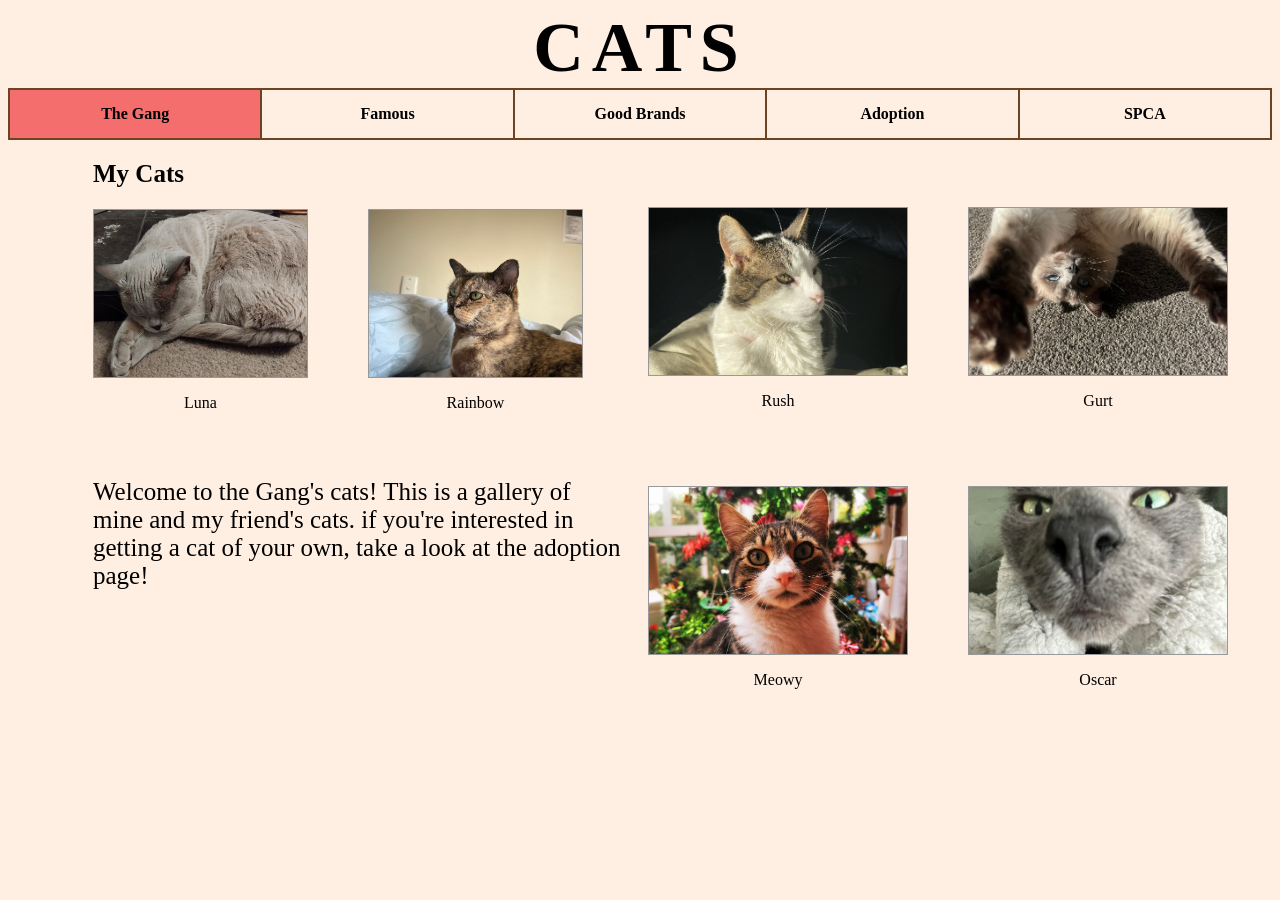
<file: index.html>
<!DOCTYPE html>
<html lang="en">
<head>
    <meta charset="UTF-8">
    <meta name="viewport" content="width=device-width, initial-scale=1.0">
    <link rel="stylesheet" href="style.css">
    <title>Document</title>
</head>
<body>
    <header>
        <div class="title">
            <h1>CATS</h1>
        </div>    

        <nav>
            <a href="index.html" class="current">The Gang</a>
            <a href="famous.html">Famous</a>
            <a href="brands.html">Good Brands</a>
            <a href="adoption.html">Adoption</a>
            <a href="spca.html">SPCA</a>
        </nav>
    </header>

    <main>

    <div class="cats-section">
  <!-- my cats -->
  <div class="my-cats">
    <h2>My Cats</h2>
    <div class="my-cats-boxes">
      <div class="cat">
        <div class="cat-image"><img src="images/luna.jpg" alt="Luna"></div>
        <p>Luna</p>
      </div>
      <div class="cat">
        <div class="cat-image"><img src="images/rainbow.jpg" alt="Rainbow"></div>
        <p>Rainbow</p>
      </div>
    </div>
    <p class="subtext">Welcome to the Gang's cats! This is a gallery of mine and my friend's cats. if you're interested in getting a cat of your own, take a look at the adoption page!</p>
  </div>

  <!-- other cats -->
  <div class="other-cats">
    <div class="cat">
      <div class="cat-image"><img src="images/rush.jpg" alt="Rush"></div>
      <p>Rush</p>
    </div>
    <div class="cat">
      <div class="cat-image"><img src="images/gurt.jpg" alt="Gurt"></div>
      <p>Gurt</p>
    </div>
    <div class="cat">
      <div class="cat-image"><img src="images/snowy.jpg" alt="Snowy"></div>
      <p>Snowy</p>
    </div>
    <div class="cat">
      <div class="cat-image"><img src="images/meowy.jpg" alt="Meowy"></div>
      <p>Meowy</p>
    </div>
    <div class="cat">
      <div class="cat-image"><img src="images/oscar.jpg" alt="Oscar"></div>
      <p>Oscar</p>
    </div>
    <div class="cat">
      <div class="cat-image"><img src="images/charlie.jpg" alt="Charlie"></div>
      <p>Charlie</p>
    </div>
  </div>
</div>
</main>
</file>
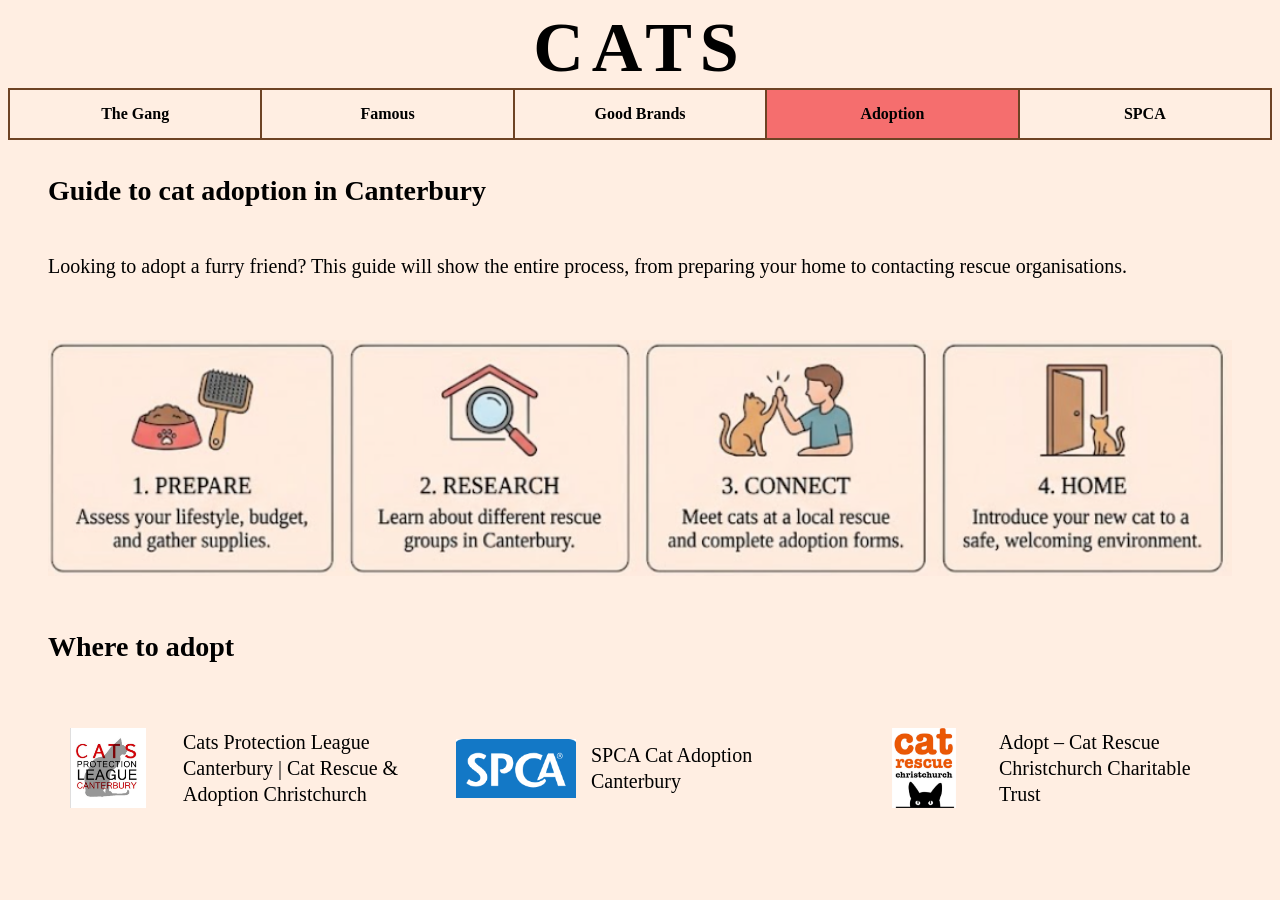
<file: adoption.html>
<!DOCTYPE html>
<html lang="en">
<head>
    <meta charset="UTF-8">
    <meta name="viewport" content="width=device-width, initial-scale=1.0">
    <link rel="stylesheet" href="style.css">
    <title>Document</title>
</head>
<body>
    <header>
        <div class="title">
            <h1>CATS</h1>
        </div>    

        <nav>
            <a href="index.html">The Gang</a>
            <a href="famous.html">Famous</a>
            <a href="brands.html">Good Brands</a>
            <a href="adoption.html"  class="current">Adoption</a>
            <a href="spca.html">SPCA</a>
        </nav>
    </header>
    <main class="adoption-page">
        <h2>Guide to cat adoption in Canterbury</h2>
        <p class="intro-text">Looking to adopt a furry friend? This guide will show the entire process, from preparing your home to contacting rescue organisations. </p>

        <div class="infographic-container">
            <img src="images/adoptionguide.png" alt="Adoption guide" class="infographic-image">
        </div>

        <h2>Where to adopt</h2>

        <!--rescue links section-->
        <div class="rescue-links">
            <div class="rescue-item">
                <img src="images/catsprotection.png" alt="Cats Protection League">
                <a href="https://cats.org.nz/" target="_blank">Cats Protection League Canterbury | Cat Rescue & Adoption Christchurch</a>
             </div>

            <div class="rescue-item">
                <img src="images/spca.png" alt="SPCA">
                <a href="https://www.spca.nz/adopt  " target="_blank">SPCA Cat Adoption Canterbury</a>
            </div>

            <div class="rescue-item">
                <img src="images/catsrescue.png" alt="Cat Rescue Christchurch">
                <a href="https://www.catrescue.org.nz" target="_blank">Adopt – Cat Rescue Christchurch Charitable Trust</a>
            </div>
        </div>
    </main>

</body>
</html>
</file>
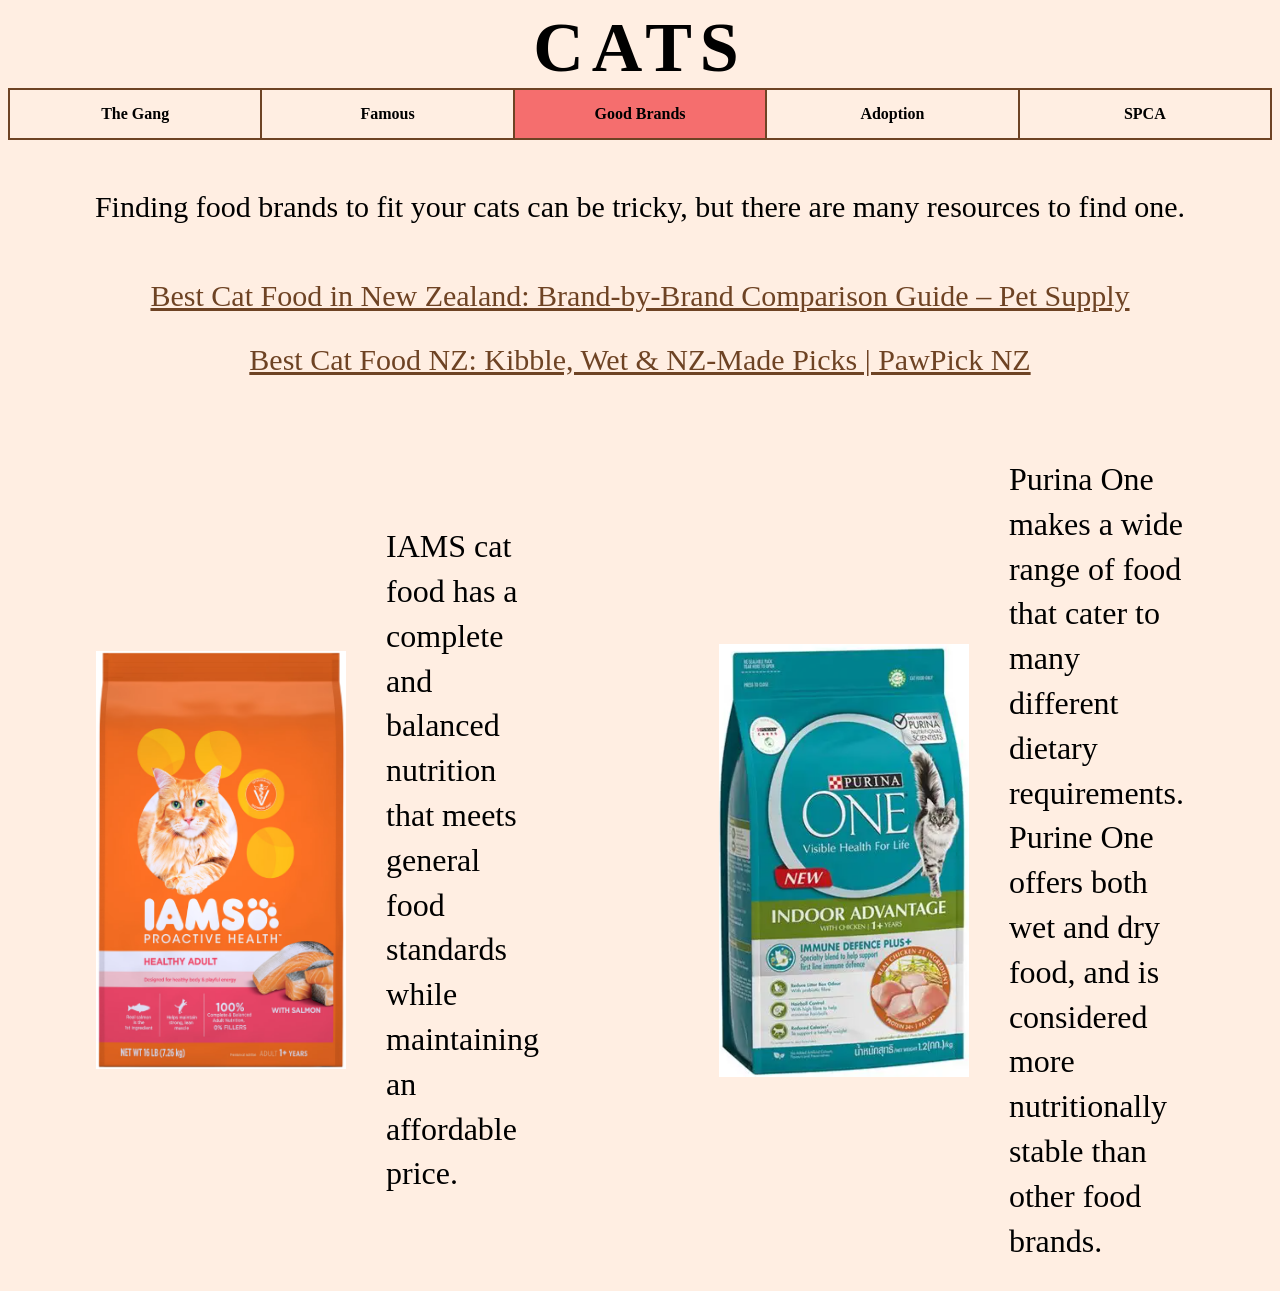
<file: brands.html>
<!DOCTYPE html>
<html lang="en">
<head>
    <meta charset="UTF-8">
    <meta name="viewport" content="width=device-width, initial-scale=1.0">
    <link rel="stylesheet" href="style.css">
    <title>Document</title>
</head>
<body>
    <header>
        <div class="title">
            <h1>CATS</h1>
        </div>    

        <nav>
            <a href="index.html">The Gang</a>
            <a href="famous.html">Famous</a>
            <a href="brands.html"  class="current">Good Brands</a>
            <a href="adoption.html">Adoption</a>
            <a href="spca.html">SPCA</a>
        </nav>
    </header>

    <main class="brands-container">
        <p class="brands-intro-text">
            Finding food brands to fit your cats can be tricky, but there are many resources to find one.
        </p>

        <div class="brand-links" >
            <a href="https://petsupply.co.nz/blogs/pet-advice/best-cat-food-in-new-zealand-2026" target="_blank">Best Cat Food in New Zealand: Brand-by-Brand Comparison Guide – Pet Supply</a>
            <a href="https://pawpick.co.nz/guides/best-cat-food-nz/" target="_blank">Best Cat Food NZ: Kibble, Wet & NZ-Made Picks | PawPick NZ</a>
        </div>  

        <section class="brands-grid">
            <!--Iams section-->
            <div class="brand">
                <img src="images/iams.png" alt="IAMS cat food" class="brand-img">
                <p class="brand-desc">
                    IAMS cat food has a complete and balanced nutrition that meets general food standards while maintaining an affordable price.
                </p>
            </div>

            <!--purina ONE-->
            <div class="brand">
                <img src="images/purinaone.png" alt="Purina ONE" class="brand-img">
                <p class="brand-desc">
                    Purina One makes a wide range of food that cater to many different dietary requirements. Purine One offers both wet and dry food, and is considered more nutritionally stable than other food brands.
                </p>
            </div>
        </section>
    </main>

</body>
</html>
</file>
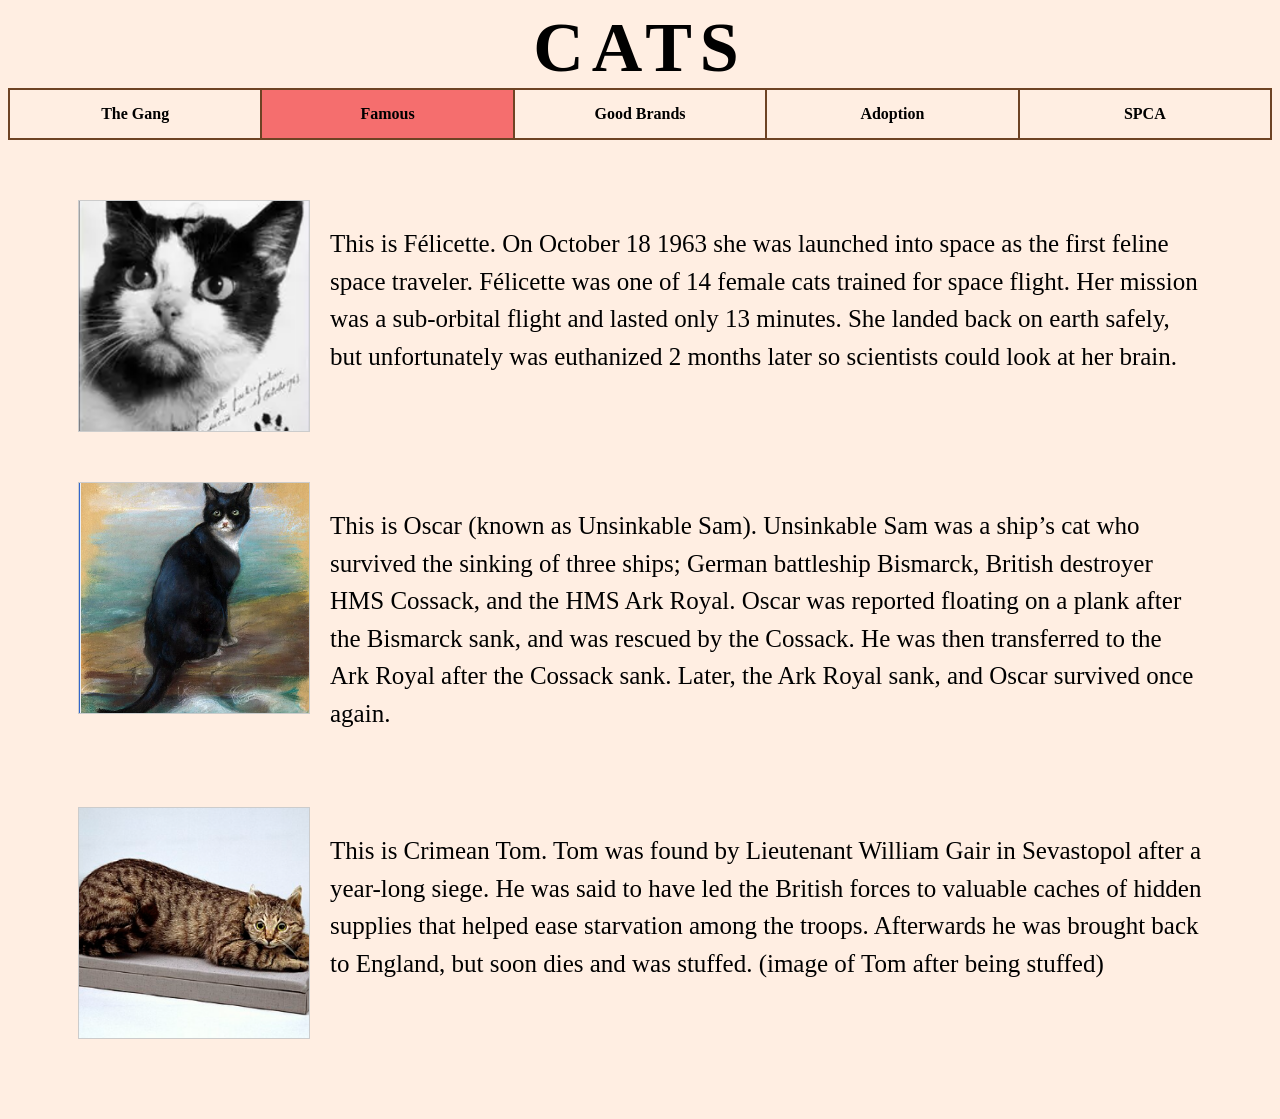
<file: famous.html>
<!DOCTYPE html>
<html lang="en">
<head>
    <meta charset="UTF-8">
    <meta name="viewport" content="width=device-width, initial-scale=1.0">
    <link rel="stylesheet" href="style.css">
    <title>Document</title>
</head>
<body>
    <header>
        <div class="title">
            <h1>CATS</h1>
        </div>    

        <nav>
            <a href="index.html">The Gang</a>
            <a href="famous.html" class="current">Famous</a>
            <a href="brands.html">Good Brands</a>
            <a href="adoption.html">Adoption</a>
            <a href="spca.html">SPCA</a>
        </nav>
    </header>
    <main class="famous-page">
<!-- Félicette -->
      <div class="famous-cat">
        <div class="famous-cat-image">
          <img src="images/felicette.png" alt="Félicette the space cat">
        </div>
        <div class="famous-cat-info">
          <p>This is Félicette. On October 18 1963 she was launched into space as the first feline space traveler. Félicette was one of 14 female cats trained for space flight. Her mission was a sub-orbital flight and lasted only 13 minutes. She landed back on earth safely, but unfortunately was euthanized 2 months later so scientists could look at her brain.</p>
        </div>
      </div>

<!-- Unsinkable Sam-->
      <div class="famous-cat">
        <div class="famous-cat-image">
            <img src="images/unsinkablesam.png" alt="Unsinkable Sam">
        </div>
        <div class="famous-cat-info">
            <p>This is Oscar (known as Unsinkable Sam). Unsinkable Sam was a ship’s cat who survived the sinking of three ships; German battleship Bismarck, British destroyer HMS Cossack, and the HMS Ark Royal. Oscar was reported floating on a plank after the Bismarck sank, and was rescued by the Cossack. He was then transferred to the Ark Royal after the Cossack sank. Later, the Ark Royal sank, and Oscar survived once again.</p>
        </div>
      </div>
<!--Crimean Tom-->
      <div class="famous-cat">
        <div class="famous-cat-image">
            <img src="images/crimeantom.png" alt="Crimean Tom">
        </div>
        <div class="famous-cat-info">
            <p>This is Crimean Tom. Tom was found by Lieutenant William Gair in Sevastopol after a year-long siege. He was said to have led the British forces to valuable caches of hidden supplies that helped ease starvation among the troops. Afterwards he was brought back to England, but soon dies and was stuffed. (image of Tom after being stuffed)</p>
        </div>
      </div>
    </main>
</body>
</html>
</file>
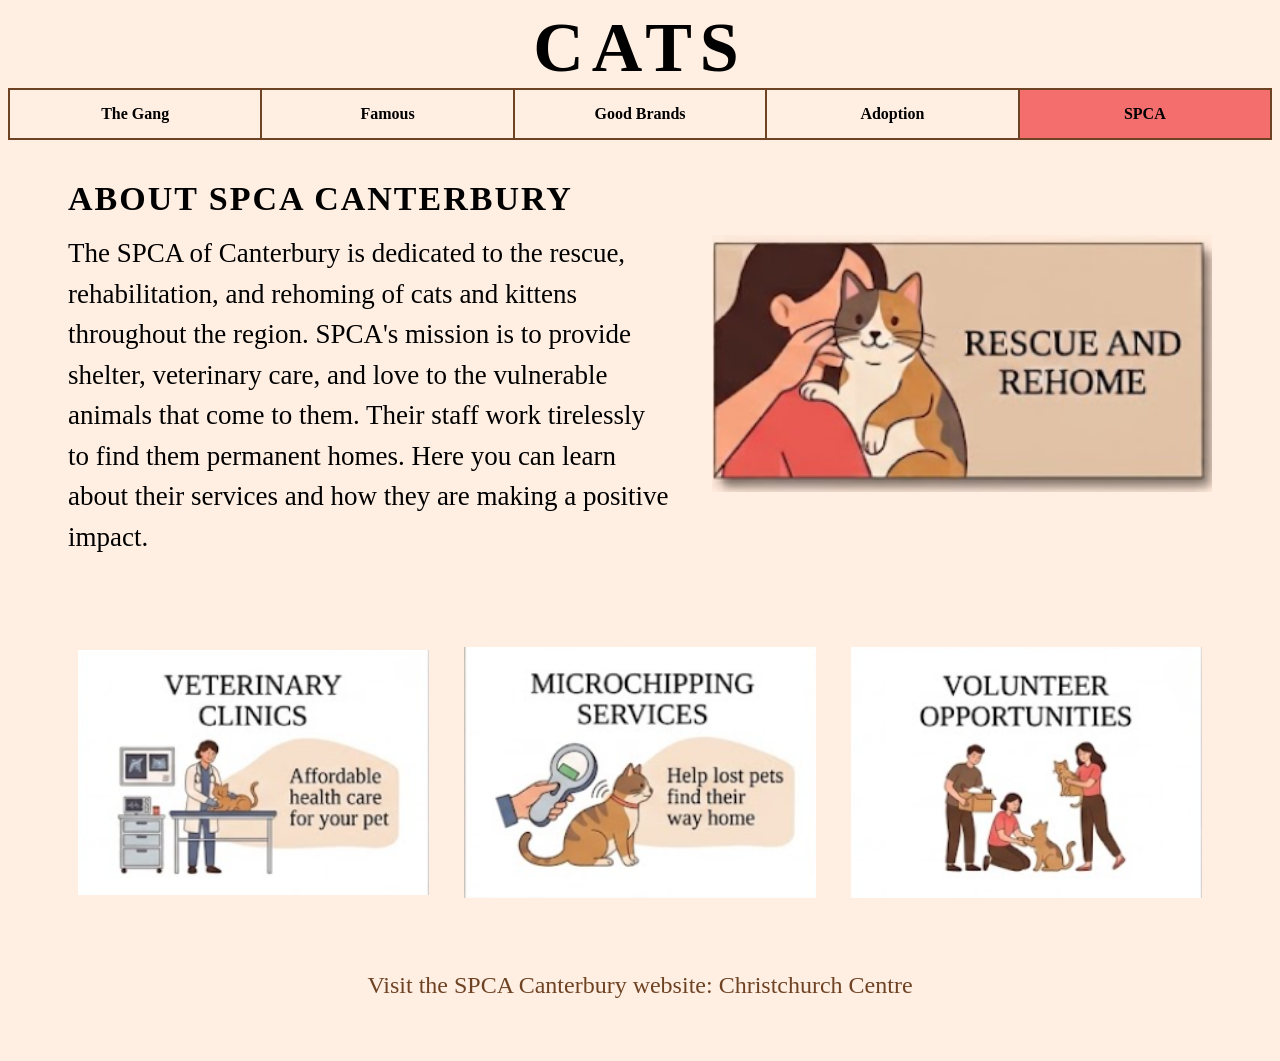
<file: spca.html>
<!DOCTYPE html>
<html lang="en">
<head>
    <meta charset="UTF-8">
    <meta name="viewport" content="width=device-width, initial-scale=1.0">
    <link rel="stylesheet" href="style.css">
    <title>Document</title>
</head>
<body>
    <header>
        <div class="title">
            <h1>CATS</h1>
        </div>    

        <nav>
            <a href="index.html">The Gang</a>
            <a href="famous.html">Famous</a>
            <a href="brands.html">Good Brands</a>
            <a href="adoption.html">Adoption</a>
            <a href="spca.html" class="current">SPCA</a>
        </nav>
    </header>

    <main class="spca-container">

        <section class="spca-hero">
            <div class="spca-hero-text">
                <h2>ABOUT SPCA CANTERBURY</h2>
                <p>
                    The SPCA of Canterbury is dedicated to the rescue, rehabilitation, and rehoming of cats and kittens throughout the region. SPCA's mission is to provide shelter, veterinary care, and love to the vulnerable animals that come to them. Their staff work tirelessly to find them permanent homes. Here you can learn about their services and how they are making a positive impact.
                </p>
            </div>

            <div class="spca-hero-img">
                <img src="images/rescueandrehome.png" alt="Rescue and Rehome">
            </div>
        </section>

        <!--three images section-->
        <section class="spca-services">
            <div class="service-card">
                <img src="images/vetclinic.png" alt="Veterinary Clinic">
            </div>

            <div class="service-card">
                <img src="images/microchip.png" alt="Microchipping">
            </div>

            <div class="service-card">
                <img src="images/volunteer.png" alt="Volunteer work">
            </div>
        </section>

        <!--bottom link section-->
        <footer class="spca-footer-link">
            <p>Visit the SPCA Canterbury website: <a href="https://www.spca.nz/centre/christchurch-centre" target="_blank">Christchurch Centre</a></p>
        </footer>

    </main>

</body>
</html>
</file>
<file: style.css>
body {
    background-color: rgb(255, 238, 226);
}

header {
    text-align: center;
    border-bottom: 2px solid rgb(110, 67, 36);
}

.title {
    display: flex;
    justify-content: center;
    align-items: center;
    gap: 20px;
}

.title h1 {
    font-size: 70px;
    margin: 0;
    letter-spacing: 8px;
}

nav {
    display: flex;
    width: 100%;
    border-top: 2px solid rgb(110, 67, 36);
}

nav a {
    flex: 1;
    text-align: center;
    padding: 15px 0;
    text-decoration: none;
    color: black;
    border-right: 2px solid rgb(110, 67, 36);
    box-sizing: border-box;
    font-weight: bold;
}

nav a:first-child {
    border-left: 2px solid rgb(110, 67, 36);
}

/* the page you are currently on */
nav a.current {
    background-color: rgb(245, 110, 110);
}

/* colour when you hover over another box */
nav a:hover {
    background-color: rgb(255, 157, 128);
}

main {
    padding: 20px;
    display: flex;
    gap: 40px;
}

.cats-section {
  display: flex;
  gap: 25px;
  align-items: flex-start;
}

/* my cats */
.my-cats {
  width: 530px; 
  flex-shrink: 0;
  margin-left: 65px;
}

.my-cats h2 {
  margin-top: 0;
  font-size: 25px;
}

.my-cats-boxes {
  display: flex;
  gap: 60px;
  margin-right: 40px;
}

.subtext {
  margin-top: 50px;
  font-size: 25px;
}

/* friends cats grid */
.other-cats {
  display: grid;
  grid-template-columns: repeat(3, 260px); 
  gap: 60px;
  margin-top: 47px;
}

/* card and image box sizing */
.cat {
  text-align: center;
  width: 100%;
}

.cat-image {
  width: 100%;
  height: 169px; 
  border: 1px solid #999;
  box-sizing: border-box;
  overflow: hidden;
}

.cat-image img {
  width: 100%;
  height: 100%;
  object-fit: cover;
  display: block;
}

.famous-page {
  display: flex;
  flex-direction: column;
  gap: 30px;
  max-width: 100%;
  margin: 30px auto;
  width: 100%;
  padding: 30px 20px;
  box-sizing: border-box;
}
/* famous cat boxes */
.famous-cat {
  display: flex;
  flex-direction: row;
  align-items: flex-start; 
  gap: 20px; 
  margin-bottom: 20px; 
  width: 100%;
}

/* Image box */
.famous-cat-image {
  width: 230px; 
  height: 230px;
  flex-shrink: 0; 
  border: 1px solid #ccc; 
  overflow: hidden;
  margin-left: 50px;
}

.famous-cat-image img {
  width: 100%;
  height: 100%;
  object-fit: cover;
  display: block;
}

/* Text styling */
.famous-cat-info {
  flex-grow: 1;
  font-size: 25px;
  line-height: 1.5;
  width: 100%;
  margin-right: 50px;
}

/* adoption page section */
.adoption-page {
  padding: 30px 40px;
  box-sizing: border-box;
  display: flex;
  flex-direction: column;
  width: 100%;
}

.adoption-page h2 {
  margin-top: 5px;
  margin-bottom: 5px;
  width: 100%;
  font-size: 28px;
  font-weight: bold;
}

.intro-text {
  margin-bottom: 15;
  margin-top: 0px;
  width: 100%;
  font-size: 20px;
  line-height: 1.4;
}

.infographic-container {
  width: 100%;
  display: flex;
  justify-content: center;
  margin: 0px 0 10px 0;
}

.infographic-image {
  width: 100%;
  height: auto;
  display: block;
}

/* where to adopt section */
.rescue-links {
  display: flex;
  justify-content: space-between;
  align-items: center;
  width: 100%;
  gap: 40px;
  margin-top: 20px;
}

.rescue-item {
  display: flex;
  align-items: center;
  gap: 15px;
  flex: 1;  
}

.rescue-item img {
  width: 120px;
  height: 80px;
  object-fit: contain;
  flex-shrink: 0;
}

.rescue-item a {
  color: #000;
  font-size: 20px;
  line-height: 1.3;
  text-decoration: none;
  font-weight: 500;
}

.rescue-item a:hover {
  text-decoration: underline; /* underline when hovered */
}

.brands-container { 
  margin: 0 auto;
  padding: 20px;
  font-family: serif;
  align-items: center;
  flex-direction: column;
}

.brands-intro-text {
  text-align: center;
  font-size: 30px;
  margin-bottom: 15px;
  width: 100%;
}

.brand-links {
  display: flex;
  flex-direction: column;
  align-items: center;
  gap: 30px;
  margin-bottom: 40px;
}

.brand-links a {
  color: rgb(110, 67, 36);
  text-decoration: underline;
  font-size: 30px;
}

/* both brands next to each other */
.brands-grid {
  display: flex;
  justify-content: space-between;
  gap: 40px;
}

.brand {
  flex: 1;
  display: flex;
  align-items: center;
  gap: 20px;
  margin-left: 70px;
  margin-right: 70px;
}

.brand-img {
  width: 250px;
  height: auto;
  object-fit: contain;
}

.brand-desc {
  font-size: 32px;
  line-height: 1.4;
  margin: 0;
  margin-left: 20px;
}

.spca-container {
  margin: 0 auto;
  padding: 30px 20px;
  font-family: serif;
  display: flex;
  flex-direction: column;
  margin-left: 40px;
  margin-right: 40px;
}

.spca-hero {
  display: flex;
  flex-direction: row;
  align-items: center;
  justify-content: space-between;
  gap: 40px;
  margin-bottom: 40px;
  width: 100%;
}

.spca-hero-text {
  flex: 1;
  max-width: 900px;
}

.spca-hero-text h2 {
  font-size: 34px;
  letter-spacing: 2px;
  margin-top: 10px;
  margin-bottom: 15px;
}

.spca-hero-text p {
  font-size: 27px;
  line-height: 1.5;
  margin: 0;
}

.spca-hero-img {
  flex: 0 0 500px;
}

.spca-hero-img img {
  width: 100%;         /* must fill its containers */
  height: auto;
  display: block;
}

/* service cards layout */
.spca-services {
  display: flex;
  justify-content: space-between;
  gap: 15px;
  margin-bottom: 0px;
}

.service-card {
  flex: 1;
  border-radius: 4px;
  padding: 10px;
  display: flex;
  justify-content: center;
  align-items: center;
}

.service-card img {
  width: 100%;
  height: auto;
  display: block;
}

/* bottom footer link */
.spca-footer-link {
  text-align: center;
  font-size: 24px;
  color: rgb(110, 67, 36);
}

.spca-footer-link a {
  color: rgb(110, 67, 36);
  text-decoration: none;
}

.spca-footer-link a:hover {
  text-decoration: underline; /* underline when hovered */
}
</file>
